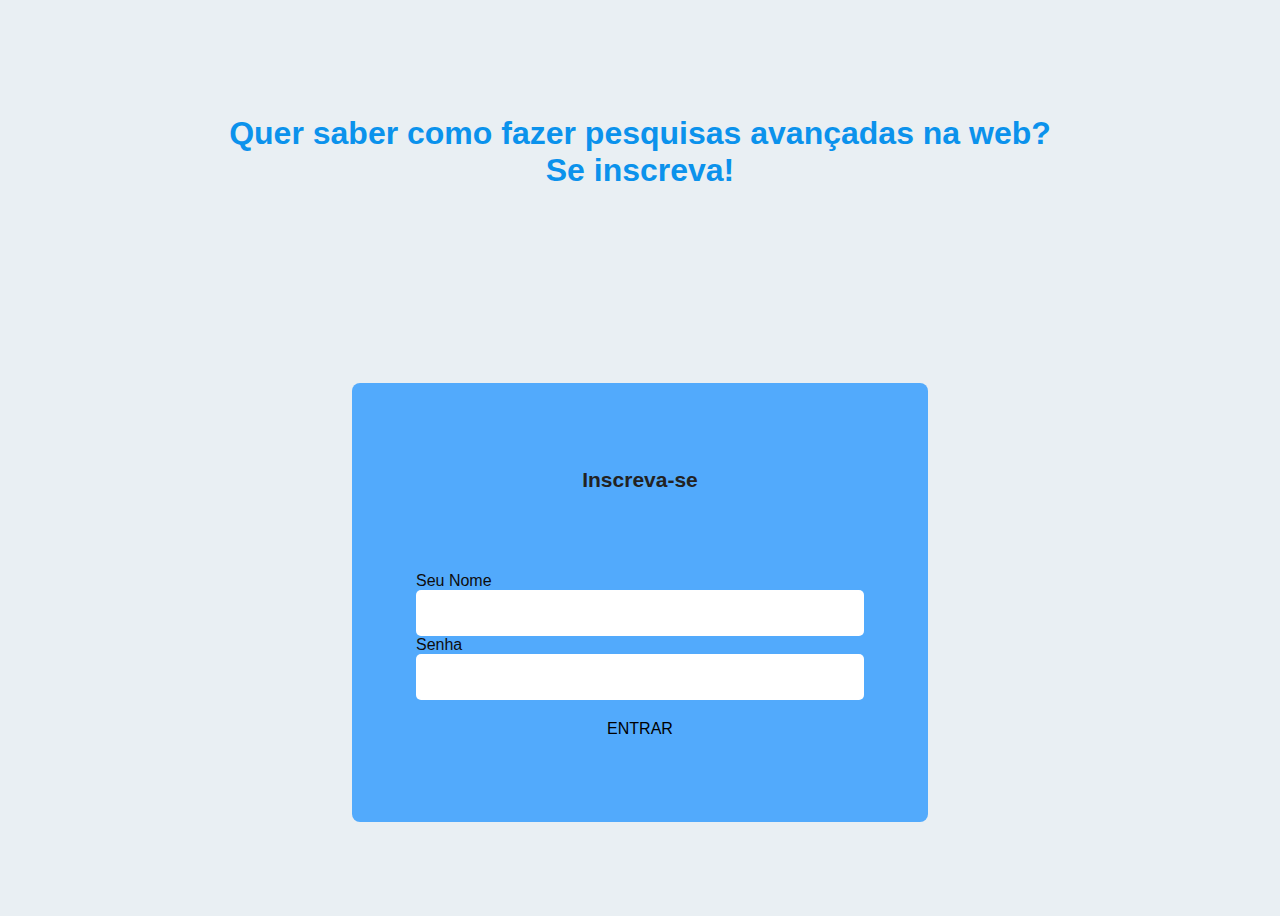
<file: index.html>
<!DOCTYPE html>
<html lang="pt">
<head>
    <meta charset="UTF-8">
    <meta name="viewport" content="width=device-width, initial-scale=1.0">
    <title>Pesquisa avançada na web</title>
    <link rel="stylesheet" href="resiste.site/resite/imagens/imagem/estilo/style.css">
</head>
<body>
    <h1 class="titulo-principal">
        Quer saber como fazer pesquisas avançadas na web?
        <br> Se inscreva!
    </h1>
<form>
    <p>Inscreva-se</p>
    <label for="username"> Seu Nome
    <input type="text"  id="username"></label>
    <label for="Password">Senha
    <input type="password"  id="password"></label>
   <a href="sumario.html" class="butao">Entrar</a>
   
</form>
</body>
</html>
</file>
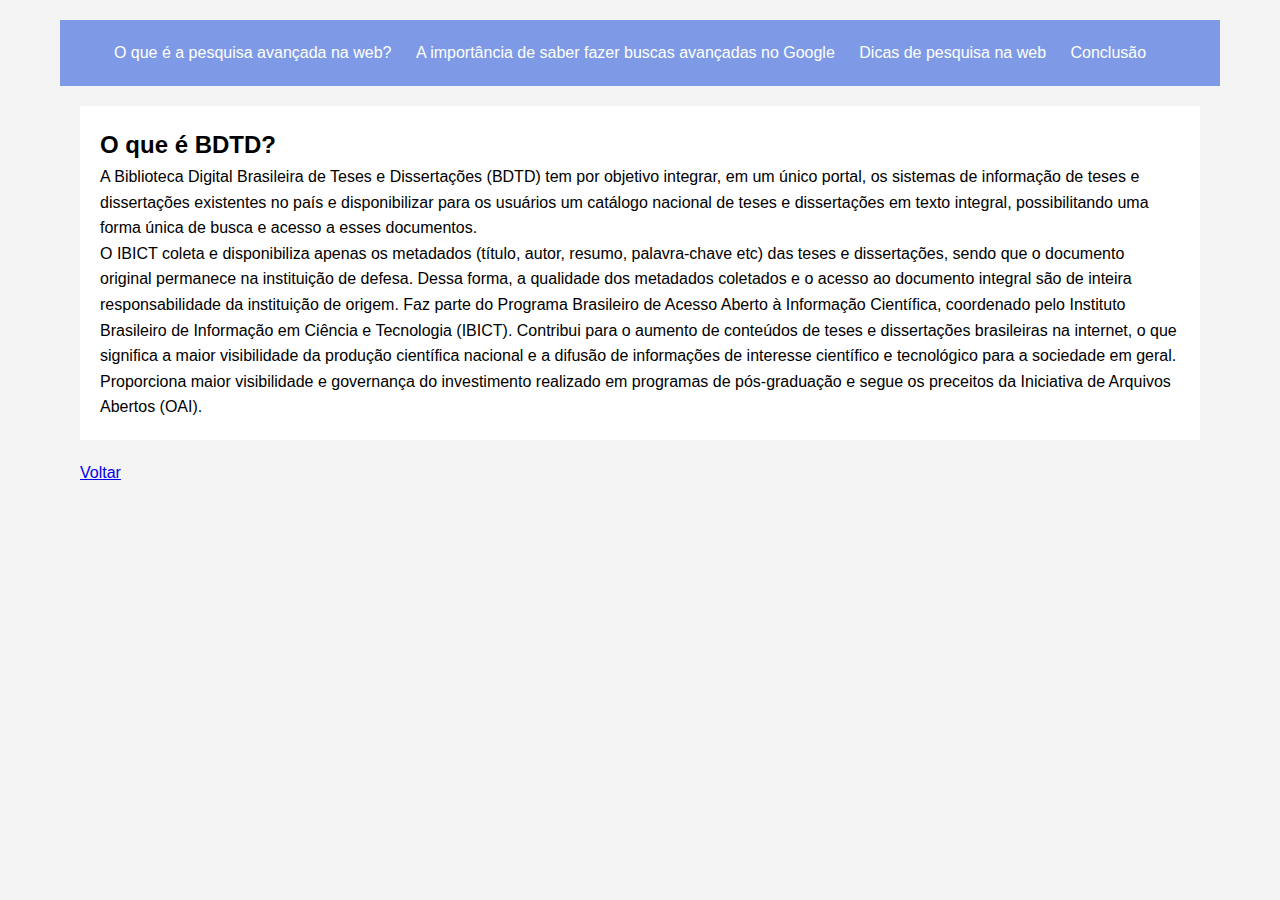
<file: BDTD.html>
<!DOCTYPE html>
<html lang="pt-BR">
<head>
    <meta charset="UTF-8">
    <meta name="viewport" content="width=device-width, initial-scale=1.0">
    <title>Document</title>
    <link rel="stylesheet" href="resiste.site/resite/imagens/imagem/estilo/style3.css">
</head>
<body>
   <div class="container" >
    <header>
        <nav>
            <ul>
                <li>
                    <a href="o que é a pesquisa avançada.html">O que é a pesquisa avançada na web?</a>
                </li>
                <li>
                    <a href="saber fazer pesquisa.html">A importância de saber fazer buscas avançadas no Google</a>
                </li>
                <li>
                    <a href="dicas.html"> Dicas de pesquisa na web</a>
                </li>
                <li>
                    <a href="conclusao.html">Conclusão</a>
                </li>
            </ul>
        </nav>
    </header>
    <main>
        <article>
            <h2>
                O que é BDTD?
            </h2>
            <p>
                A Biblioteca Digital Brasileira de Teses e Dissertações (BDTD) tem por objetivo integrar, em um único portal, os sistemas de informação de teses e dissertações existentes no país e disponibilizar para os usuários um catálogo nacional de teses e dissertações em texto integral, possibilitando uma forma única de busca e acesso a esses documentos.
                <br>
                O IBICT coleta e disponibiliza apenas os metadados (título, autor, resumo, palavra-chave etc) das teses e dissertações, sendo que o documento original permanece na instituição de defesa. Dessa forma, a qualidade dos metadados coletados e o acesso ao documento integral são de inteira responsabilidade da instituição de origem.
                Faz parte do Programa Brasileiro de Acesso Aberto à Informação Científica, coordenado pelo Instituto Brasileiro de Informação em Ciência e Tecnologia (IBICT). Contribui para o aumento de conteúdos de teses e dissertações brasileiras na internet, o que significa a maior visibilidade da produção científica nacional e a difusão de informações de interesse científico e tecnológico para a sociedade em geral. Proporciona maior visibilidade e governança do investimento realizado em programas de pós-graduação e segue os preceitos da Iniciativa de Arquivos Abertos (OAI).

        </article>
        <a href="sumario.html">Voltar</a>
    </main>
   </div>
</body>
</html>
</file>
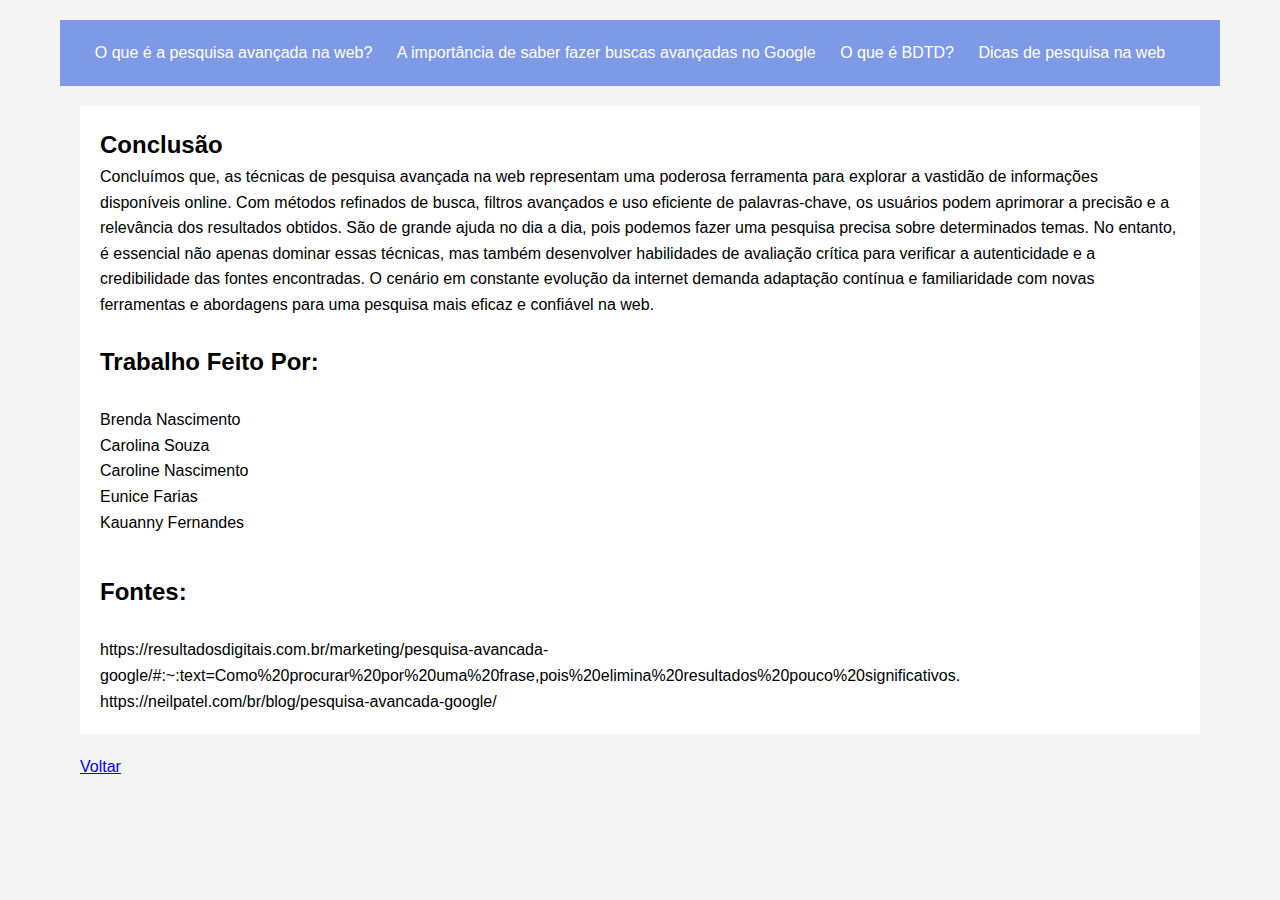
<file: conclusao.html>
<!DOCTYPE html>
<html lang="pt-BR">
<head>
    <meta charset="UTF-8">
    <meta name="viewport" content="width=device-width, initial-scale=1.0">
    <title>Document</title>
    <link rel="stylesheet" href="resiste.site/resite/imagens/imagem/estilo/style3.css">
</head>
<body>
   <div class="container" >
    <header>
        <nav>
            <ul>
                <li>
                    <a href="o que é a pesquisa avançada.html">O que é a pesquisa avançada na web?</a>
                </li>
                <li>
                    <a href="saber fazer pesquisa.html">A importância de saber fazer buscas avançadas no Google</a>
                </li>
                <li>
                    <a href="BDTD.html">O que é BDTD?</a>
                </li>
                <li>
                    <a href="dicas.html">Dicas de pesquisa na web</a>
                </li>
                
            </ul>
        </nav>
    </header>
    <main>
        <article>
            <h2>
                Conclusão
            </h2>
            <p>
                Concluímos que, as técnicas de pesquisa avançada na web representam uma poderosa ferramenta para explorar a vastidão de informações disponíveis online. Com métodos refinados de busca, filtros avançados e uso eficiente de palavras-chave, os usuários podem aprimorar a precisão e a relevância dos resultados obtidos. São de grande ajuda no dia a dia, pois podemos fazer uma pesquisa precisa sobre determinados temas. No entanto, é essencial não apenas dominar essas técnicas, mas também desenvolver habilidades de avaliação crítica para verificar a autenticidade e a credibilidade das fontes encontradas. O cenário em constante evolução da internet demanda adaptação contínua e familiaridade com novas ferramentas e abordagens para uma pesquisa mais eficaz e confiável na web.

            </p>   
            <br>
            <h2>
                Trabalho Feito Por:
            </h2>
                <br>
                Brenda Nascimento
                <br>
                Carolina Souza
                <br>
                Caroline Nascimento
                <br>
                Eunice Farias
                <br>
                Kauanny Fernandes
            <h2>
                <br>
                Fontes:
            </h2>
            <br>
            https://resultadosdigitais.com.br/marketing/pesquisa-avancada-google/#:~:text=Como%20procurar%20por%20uma%20frase,pois%20elimina%20resultados%20pouco%20significativos.
        <br>
        https://neilpatel.com/br/blog/pesquisa-avancada-google/
        </article>
        <a href="sumario.html">Voltar</a>
    </main>
   </div>
</body>
</html>
</file>
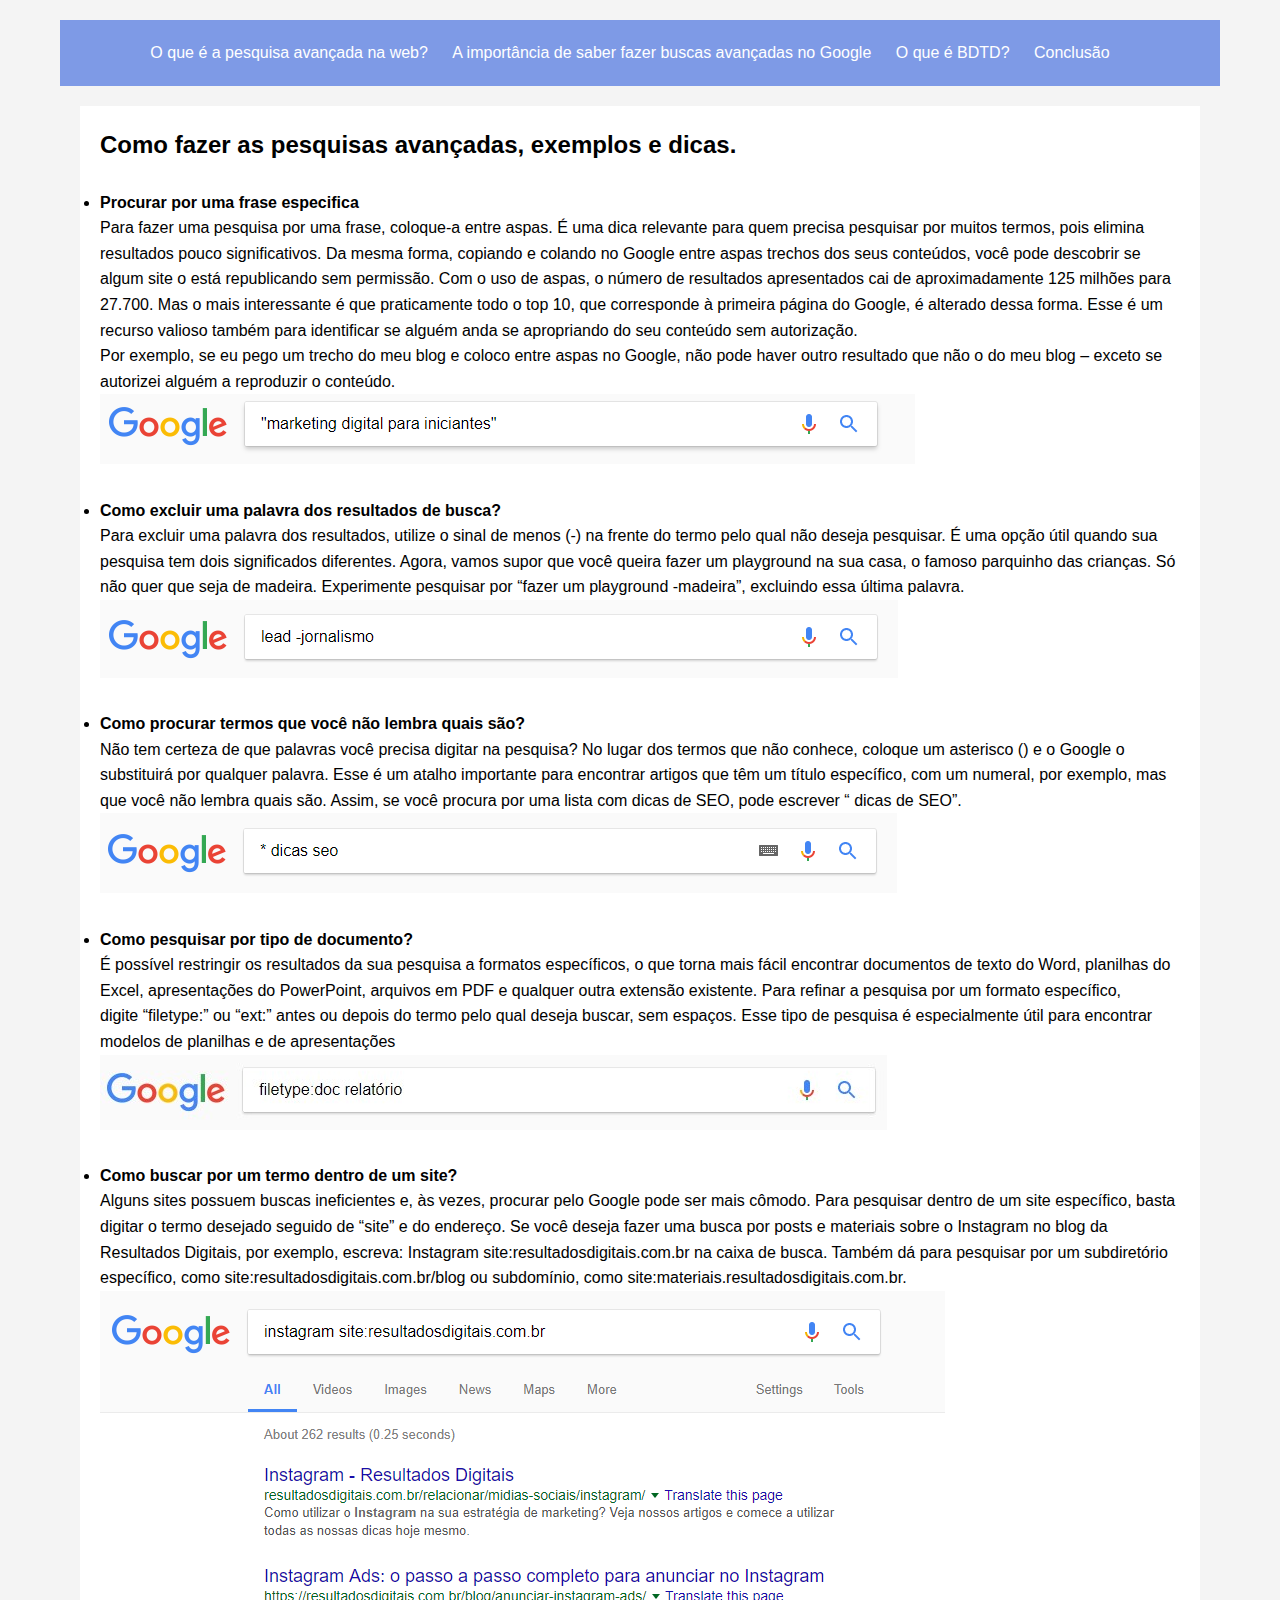
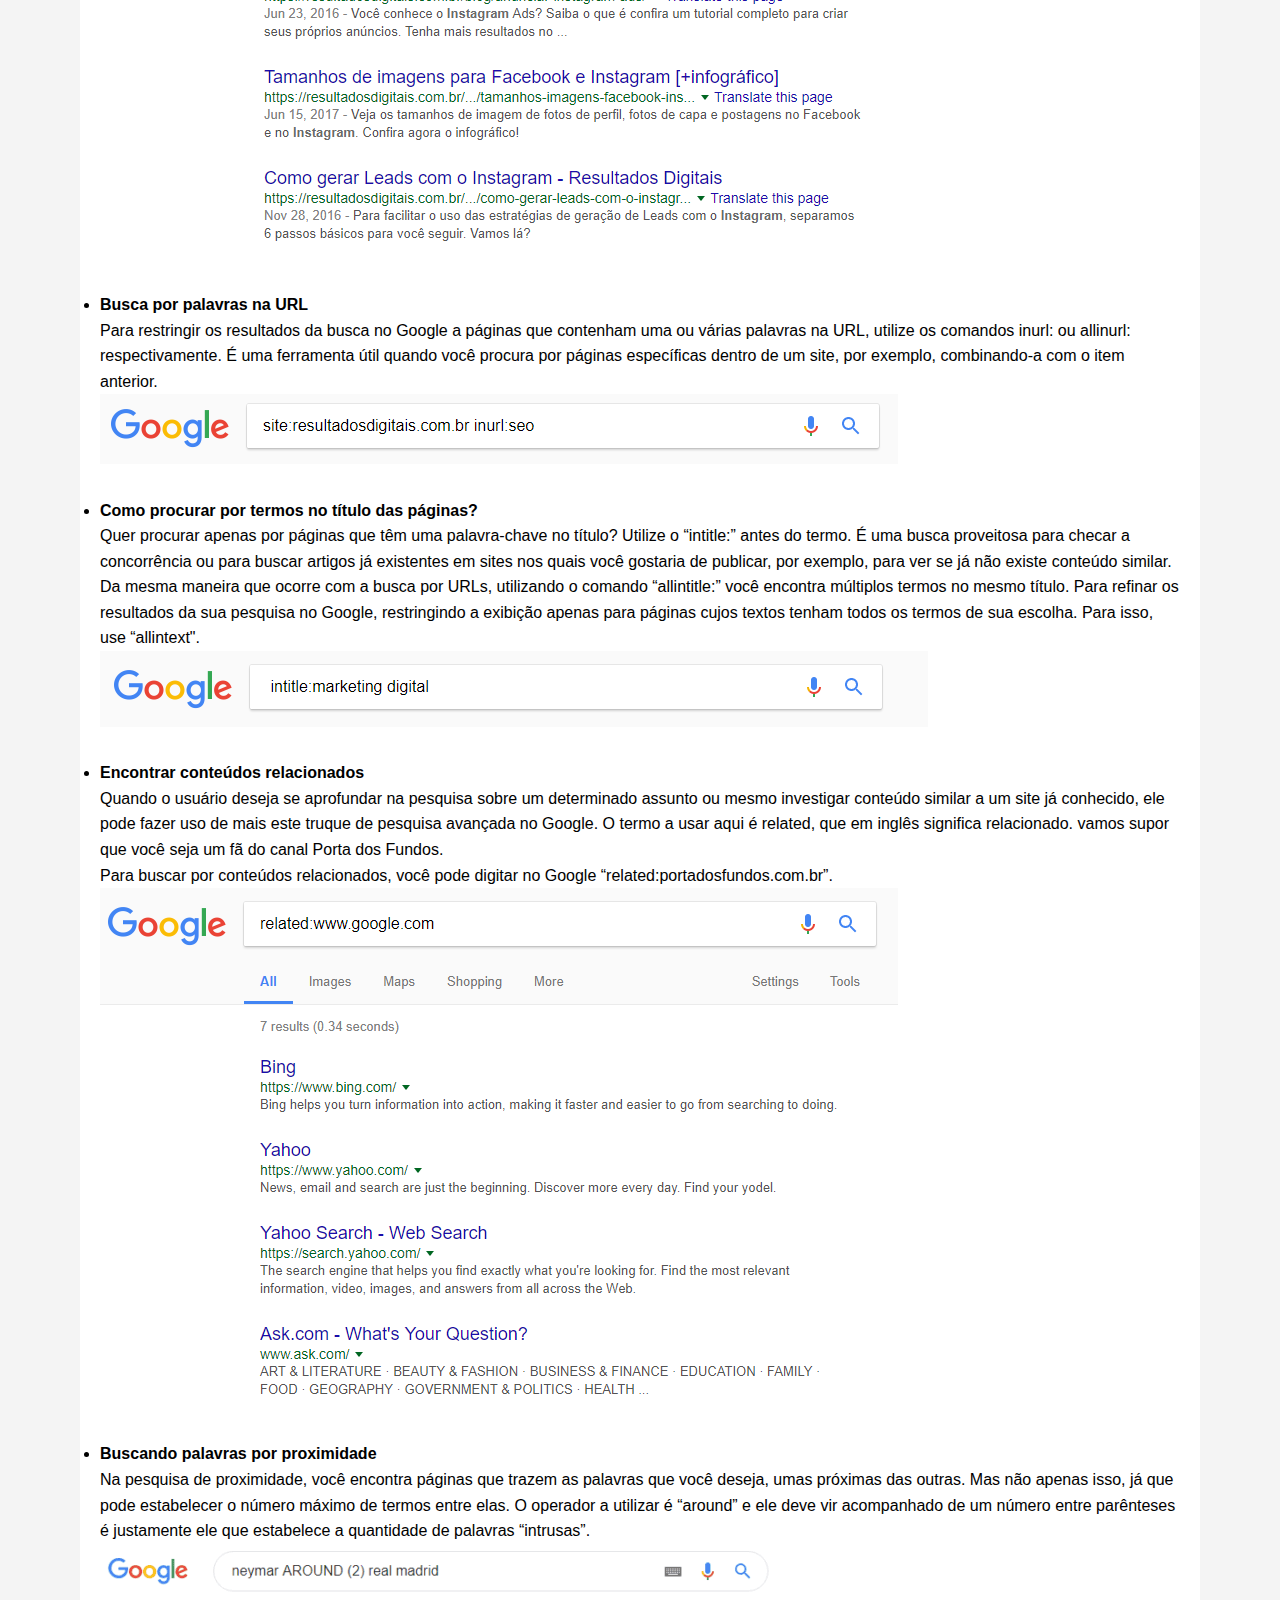
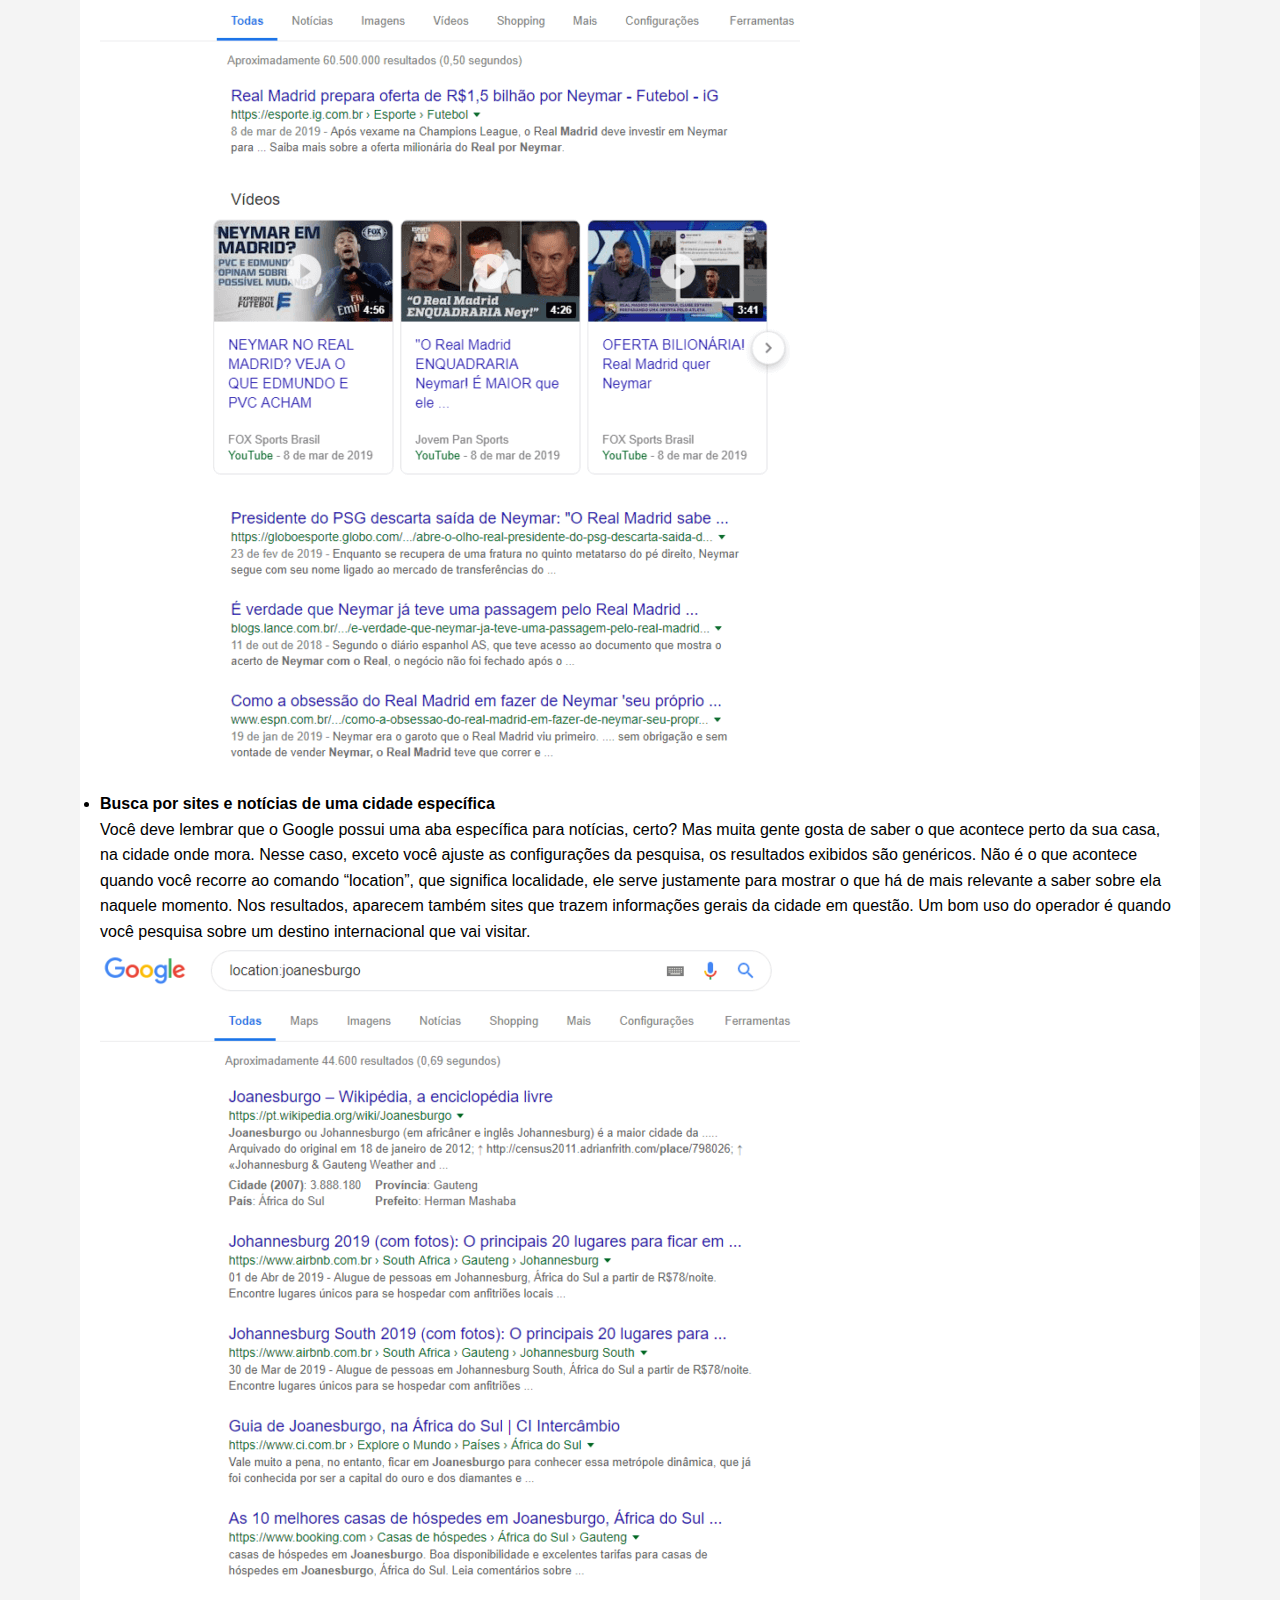
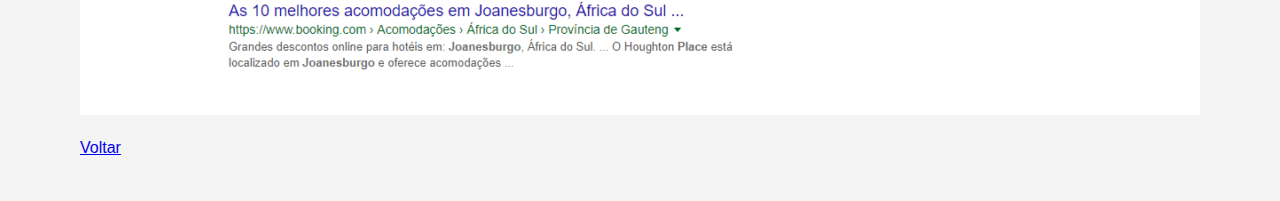
<file: dicas.html>
<!DOCTYPE html>
<html lang="pt-BR">
<head>
    <meta charset="UTF-8">
    <meta name="viewport" content="width=device-width, initial-scale=1.0">
    <title>Document</title>
    <link rel="stylesheet" href="resiste.site/resite/imagens/imagem/estilo/style3.css">
</head>
<body>
   <div class="container" >
    <header>
        <nav>
            <ul>
                <li>
                    <a href="o que é a pesquisa avançada.html">O que é a pesquisa avançada na web?</a>
                </li>
                <li>
                    <a href="saber fazer pesquisa.html">A importância de saber fazer buscas avançadas no Google</a>
                </li>
                <li>
                    <a href="BDTD.html"> O que é BDTD?</a>
                </li>
                <li>
                    <a href="conclusao.html">Conclusão</a>
                </li>
            </ul>
        </nav>
    </header>
    <main>
        <article>
            <h2>
                Como fazer as pesquisas avançadas, exemplos e dicas.
            </h2>
            <p>
               
                <br> <li><strong>Procurar por uma frase especifica</strong>
                <br>Para fazer uma pesquisa por uma frase, coloque-a entre aspas. É uma dica relevante para quem precisa pesquisar por muitos termos, pois elimina resultados pouco significativos. Da mesma forma, copiando e colando no Google entre aspas trechos dos seus conteúdos, você pode descobrir se algum site o está republicando sem permissão. Com o uso de aspas, o número de resultados apresentados cai de aproximadamente 125 milhões para 27.700. Mas o mais interessante é que praticamente todo o top 10, que corresponde à primeira página do Google, é alterado dessa forma. Esse é um recurso valioso também para identificar se alguém anda se apropriando do seu conteúdo sem autorização.
                <br> Por exemplo, se eu pego um trecho do meu blog e coloco entre aspas no Google, não pode haver outro resultado que não o do meu blog – exceto se autorizei alguém a reproduzir o conteúdo.
                <br>
                <img src="resiste.site/resite/imagens/imagem/entre aspas.png" alt="foto da pesquisa">    
            </li>
             <br> <li><strong> Como excluir uma palavra dos resultados de busca?</strong>
             <br>Para excluir uma palavra dos resultados, utilize o sinal de menos (-) na frente do termo pelo qual não deseja pesquisar. É uma opção útil quando sua pesquisa tem dois significados diferentes. Agora, vamos supor que você queira fazer um playground na sua casa, o famoso parquinho das crianças. Só não quer que seja de madeira. Experimente pesquisar por “fazer um playground -madeira”, excluindo essa última palavra.  
             <br>
             <img src="resiste.site/resite/imagens/imagem/excluir na busca.png" alt="foto da pesquisa">
            </li><br> 
            <li><strong> Como procurar termos que você não lembra quais são?</strong>
<br>Não tem certeza de que palavras você precisa digitar na pesquisa? No lugar dos termos que não conhece, coloque um asterisco () e o Google o substituirá por qualquer palavra. Esse é um atalho importante para encontrar artigos que têm um título específico, com um numeral, por exemplo, mas que você não lembra quais são. Assim, se você procura por uma lista com dicas de SEO, pode escrever “ dicas de SEO”.   
<br>
<img src="resiste.site/resite/imagens/imagem/nao lembra.png" alt="foto da pesquisa">
</li>
<br> <li><strong>Como pesquisar por tipo de documento?</strong> 
   <br>É possível restringir os resultados da sua pesquisa a formatos específicos, o que torna mais fácil encontrar documentos de texto do Word, planilhas do Excel, apresentações do PowerPoint, arquivos em PDF e qualquer outra extensão existente.
Para refinar a pesquisa por um formato específico, digite “filetype:” ou “ext:” antes ou depois do termo pelo qual deseja buscar, sem espaços. Esse tipo de pesquisa é especialmente útil para encontrar modelos de planilhas e de apresentações
<br>
<img src="resiste.site/resite/imagens/imagem/foto de pesquisa site.jpg" alt="foto da pesquisa">
</li>
<br><li><strong>Como buscar por um termo dentro de um site?</strong>
  <br>Alguns sites possuem buscas ineficientes e, às vezes, procurar pelo Google pode ser mais cômodo. Para pesquisar dentro de um site específico, basta digitar o termo desejado seguido de “site” e do endereço.
Se você deseja fazer uma busca por posts e materiais sobre o Instagram no blog da Resultados Digitais, por exemplo, escreva: Instagram site:resultadosdigitais.com.br na caixa de busca. Também dá para pesquisar por um subdiretório específico, como site:resultadosdigitais.com.br/blog ou subdomínio, como site:materiais.resultadosdigitais.com.br.
<br>
<img src="resiste.site/resite/imagens/imagem/buscar termo.png" alt="foto da pesquisa">
</li>
<br><li><strong> Busca por palavras na URL</strong>
   <br>Para restringir os resultados da busca no Google a páginas que contenham uma ou várias palavras na URL, utilize os comandos inurl: ou allinurl: respectivamente.
É uma ferramenta útil quando você procura por páginas específicas dentro de um site, por exemplo, combinando-a com o item anterior.
<br>
<img src="resiste.site/resite/imagens/imagem/palavra na url.png" alt="foto da pesquisa">
</li>
<br><li><strong> Como procurar por termos no título das páginas?</strong>
  <br>Quer procurar apenas por páginas que têm uma palavra-chave no título? Utilize o “intitle:” antes do termo. É uma busca proveitosa para checar a concorrência ou para buscar artigos já existentes em sites nos quais você gostaria de publicar, por exemplo, para ver se já não existe conteúdo similar.
Da mesma maneira que ocorre com a busca por URLs, utilizando o comando “allintitle:” você encontra múltiplos termos no mesmo título.
Para refinar os resultados da sua pesquisa no Google, restringindo a exibição apenas para páginas cujos textos tenham todos os termos de sua escolha. Para isso, use “allintext".
<br>
<img src="resiste.site/resite/imagens/imagem/termos no titulo da pagina.png" alt="foto da pesquisa">
</li>

<br> <li><strong>Encontrar conteúdos relacionados</strong>
<br>Quando o usuário deseja se aprofundar na pesquisa sobre um determinado assunto ou mesmo investigar conteúdo similar a um site já conhecido, ele pode fazer uso de mais este truque de pesquisa avançada no Google.
O termo a usar aqui é related, que em inglês significa relacionado. vamos supor que você seja um fã do canal Porta dos Fundos.
<br>Para buscar por conteúdos relacionados, você pode digitar no Google “related:portadosfundos.com.br”.
<br>
<img src="resiste.site/resite/imagens/imagem/conteudo relacionado.png" alt="foto da pesquisa">
</li>
<br>
<li><strong>Buscando palavras por proximidade</strong>
 <br>Na pesquisa de proximidade, você encontra páginas que trazem as palavras que você deseja, umas próximas das outras.
Mas não apenas isso, já que pode estabelecer o número máximo de termos entre elas.
O operador a utilizar é “around” e ele deve vir acompanhado de um número entre parênteses é justamente ele que estabelece a quantidade de palavras “intrusas”.
<br>
<img src="resiste.site/resite/imagens/imagem/palavras proxima.png" alt="foto da pesquisa">
</li>
<br><li><strong>Busca por sites e notícias de uma cidade específica</strong>
  <br>Você deve lembrar que o Google possui uma aba específica para notícias, certo? Mas muita gente gosta de saber o que acontece perto da sua casa, na cidade onde mora. Nesse caso, exceto você ajuste as configurações da pesquisa, os resultados exibidos são genéricos.
Não é o que acontece quando você recorre ao comando “location”, que significa localidade, ele serve justamente para mostrar o que há de mais relevante a saber sobre ela naquele momento. Nos resultados, aparecem também sites que trazem informações gerais da cidade em questão.
Um bom uso do operador é quando você pesquisa sobre um destino internacional que vai visitar.
<br>
<img src="resiste.site/resite/imagens/imagem/cidade especifica.png" alt="foto da pesquisa">
</li>     
</p> 
        </article>
        <a href="sumario.html">Voltar</a>
    </main>
   </div>
</body>
</html>
</file>
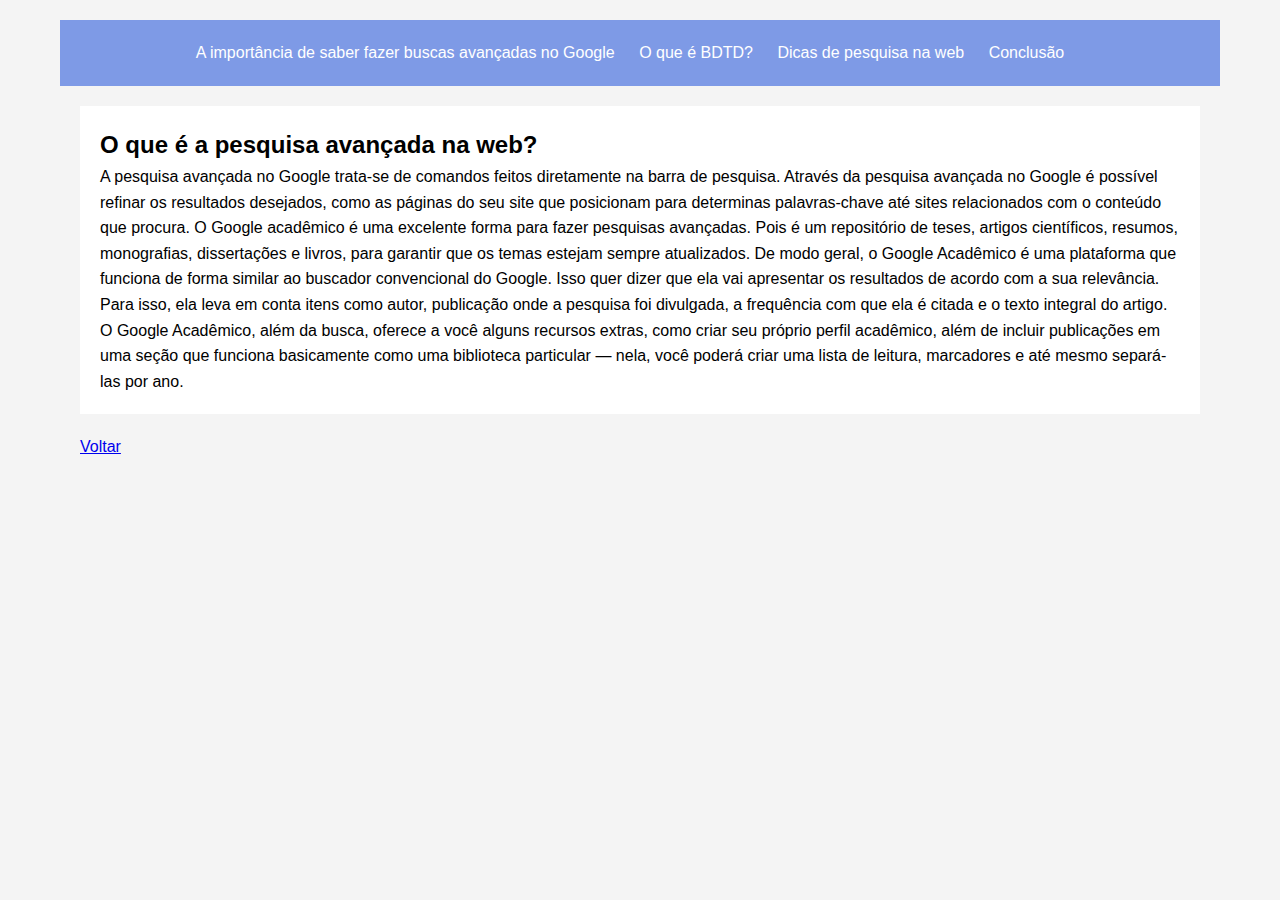
<file: o que é a pesquisa avançada.html>
<!DOCTYPE html>
<html lang="pt-BR">
<head>
    <meta charset="UTF-8">
    <meta name="viewport" content="width=device-width, initial-scale=1.0">
    <title>Document</title>
    <link rel="stylesheet" href="resiste.site/resite/imagens/imagem/estilo/style3.css">
</head>
<body>
   <div class="container" >
    <header>
        <nav>
            <ul>
                <li>
                    <a href="saber fazer pesquisa.html">A importância de saber fazer buscas avançadas no Google</a>
                </li>
                <li>
                    <a href="BDTD.html">O que é BDTD?</a>
                </li>
                <li>
                    <a href="dicas.html">Dicas de pesquisa na web</a>
                </li>
                <li>
                    <a href="conclusao.html">Conclusão</a>
                </li>
            </ul>
        </nav>
    </header>
    <main>
        <article>
            <h2>
                O que é a pesquisa avançada na web?
            </h2>
            <p>
        A pesquisa avançada no Google trata-se de comandos feitos diretamente na barra de pesquisa. Através da pesquisa avançada no Google é possível refinar os resultados desejados, como as páginas do seu site que posicionam para determinas palavras-chave até sites relacionados com o conteúdo que procura. 
O Google acadêmico é uma excelente forma para fazer pesquisas avançadas. Pois é um repositório de teses, artigos científicos, resumos, monografias, dissertações e livros, para garantir que os temas estejam sempre atualizados. De modo geral, o Google Acadêmico é uma plataforma que funciona de forma similar ao buscador convencional do Google. Isso quer dizer que ela vai apresentar os resultados de acordo com a sua relevância. Para isso, ela leva em conta itens como autor, publicação onde a pesquisa foi divulgada, a frequência com que ela é citada e o texto integral do artigo.
O Google Acadêmico, além da busca, oferece a você alguns recursos extras, como criar seu próprio perfil acadêmico, além de incluir publicações em uma seção que funciona basicamente como uma biblioteca particular — nela, você poderá criar uma lista de leitura, marcadores e até mesmo separá-las por ano.
            </p>
        </article>
        <a href="sumario.html">Voltar</a>
    </main>
   </div>
</body>
</html>
</file>
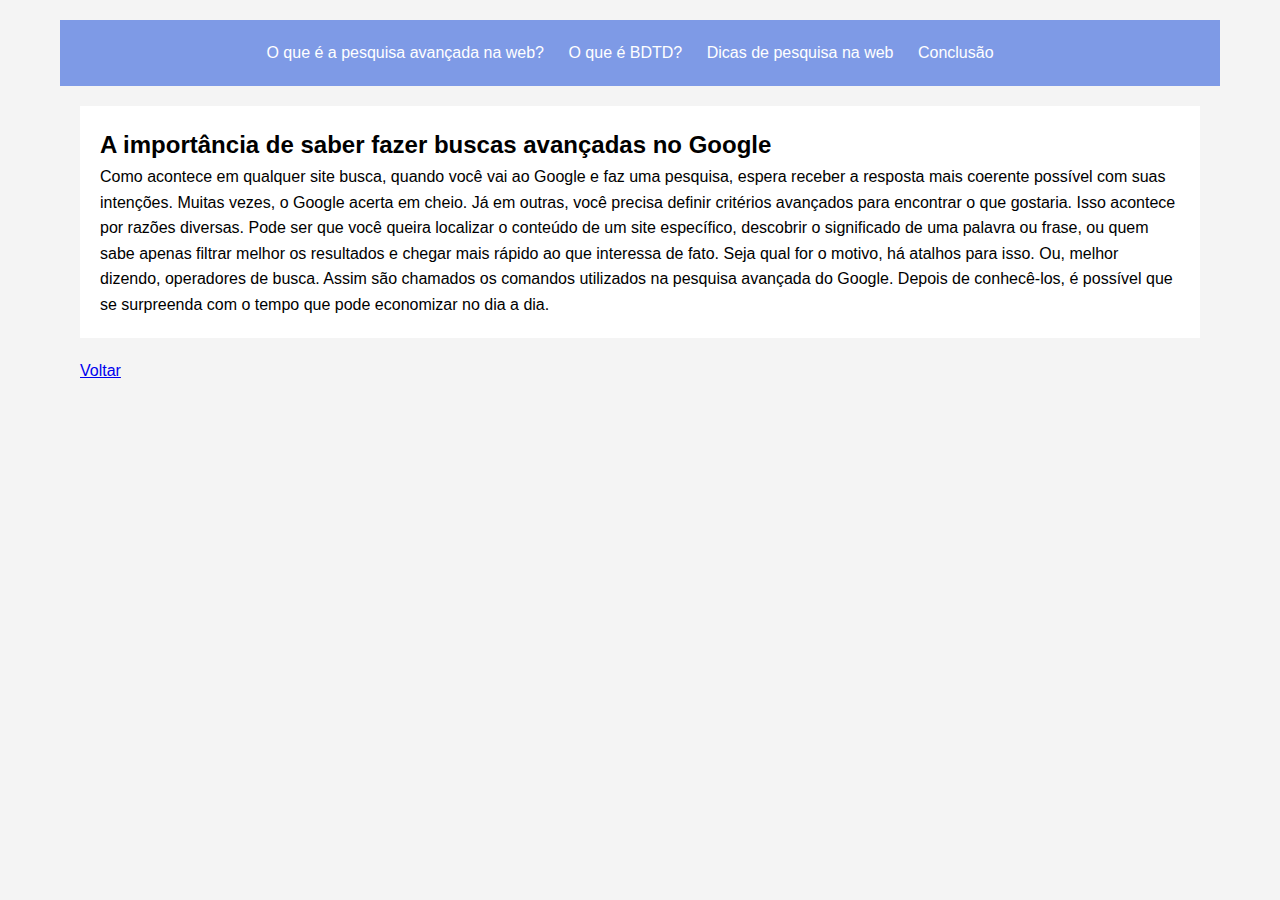
<file: saber fazer pesquisa.html>
<!DOCTYPE html>
<html lang="pt-BR">
<head>
    <meta charset="UTF-8">
    <meta name="viewport" content="width=device-width, initial-scale=1.0">
    <title>Document</title>
    <link rel="stylesheet" href="resiste.site/resite/imagens/imagem/estilo/style3.css">
</head>
<body>
   <div class="container" >
    <header>
        <nav>
            <ul>
                <li>
                    <a href="o que é a pesquisa avançada.html">O que é a pesquisa avançada na web?</a>
                </li>
                <li>
                    <a href="BDTD.html">O que é BDTD?</a>
                </li>
                <li>
                    <a href="dicas.html">Dicas de pesquisa na web</a>
                </li>
                <li>
                    <a href="conclusao.html">Conclusão</a>
                </li>
            </ul>
        </nav>
    </header>
    <main>
        <article>
            <h2>
            A importância de saber fazer buscas avançadas no Google
            </h2>
            <p>
                Como acontece em qualquer site busca, quando você vai ao Google e faz uma pesquisa, espera receber a resposta mais coerente possível com suas intenções.
                Muitas vezes, o Google acerta em cheio. Já em outras, você precisa definir critérios avançados para encontrar o que gostaria. Isso acontece por razões diversas. Pode ser que você queira localizar o conteúdo de um site específico, descobrir o significado de uma palavra ou frase, ou quem sabe apenas filtrar melhor os resultados e chegar mais rápido ao que interessa de fato. Seja qual for o motivo, há atalhos para isso. Ou, melhor dizendo, operadores de busca. Assim são chamados os comandos utilizados na pesquisa avançada do Google. Depois de conhecê-los, é possível que se surpreenda com o tempo que pode economizar no dia a dia.  
            </p>
        </article>
        <a href="sumario.html">Voltar</a>
    </main>
   </div>
</body>
</html>
</file>
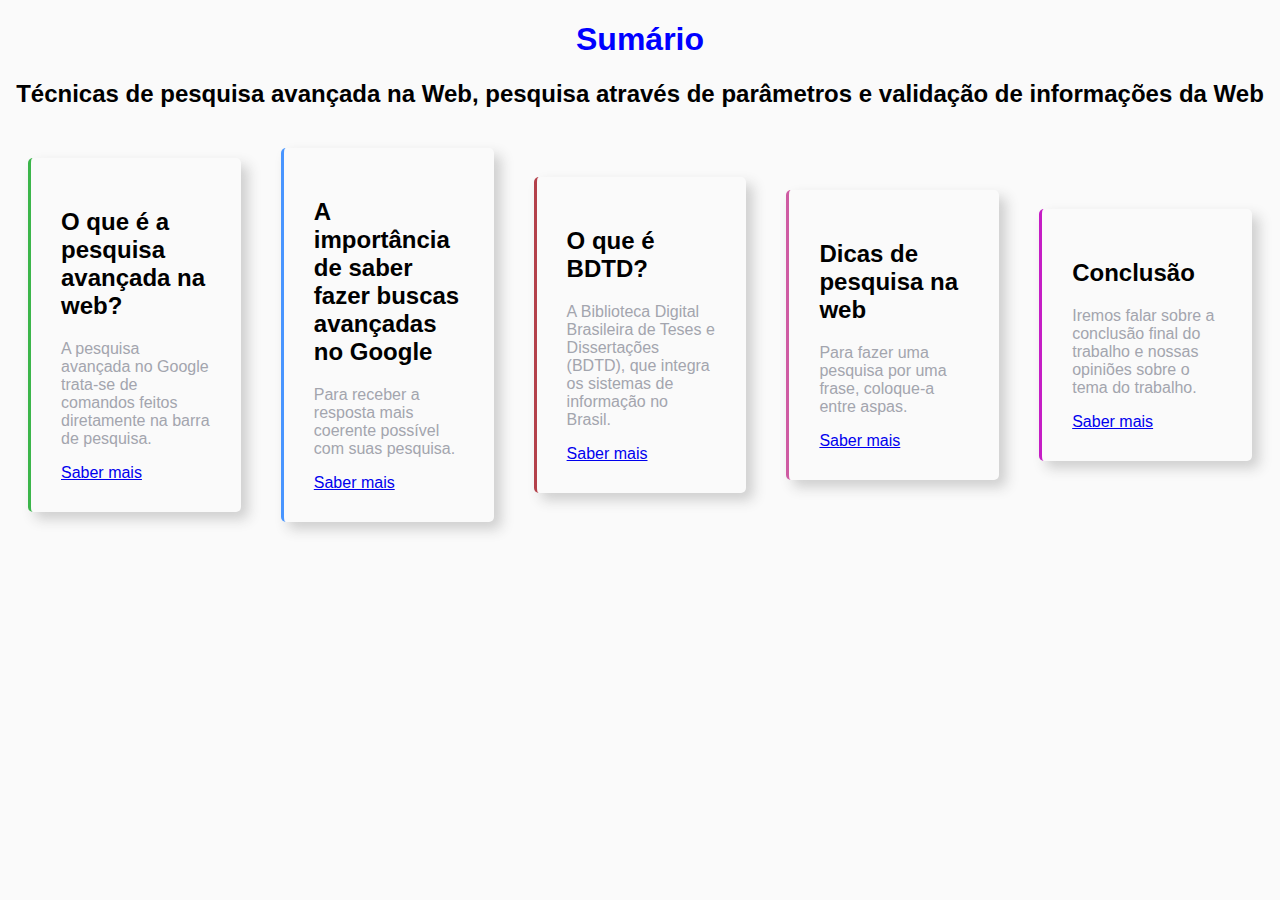
<file: sumario.html>
<!DOCTYPE html>
<html lang="pt">
<head>
    <meta charset="UTF-8">
    <meta name="viewport" content="width=device-width, initial-scale=1.0">
    <title>Document</title>
    <link rel="stylesheet" href="resiste.site/resite/imagens/imagem/estilo/style2.css">
</head>
<body>
    <h1>Sumário</h1>
    <h2 class="subtitulo">
        Técnicas de pesquisa avançada na Web, pesquisa através de parâmetros e validação de informações da Web
    </h2>
   <div class="row">
    <div class="card green">
        <h2>O que é a pesquisa avançada na web?</h2>
        <p>A pesquisa avançada no Google trata-se de comandos feitos diretamente na barra de pesquisa.</p>
        <a href="o que é a pesquisa avançada.html">Saber mais</a>
    </div>
    <div class="card blue">
        <h2>A importância de saber fazer buscas avançadas no Google</h2>
        <p>Para receber a resposta mais coerente possível com suas pesquisa.</p>
        <a href="saber fazer pesquisa.html">Saber mais</a>
    </div>
    <div class="card red">
        <h2>O que é BDTD?</h2>
        <p>A Biblioteca Digital Brasileira de Teses e Dissertações (BDTD), que integra os sistemas de informação no Brasil.

        </p>
        <a href="BDTD.html">Saber mais</a>
    </div>
    <div class="card pink">
        <h2>Dicas de pesquisa na web</h2>
        <p> Para fazer uma pesquisa por uma frase, coloque-a entre aspas. </p>
        <a href="dicas.html">Saber mais</a>
    </div>
    <div class="card purple">
        <h2>Conclusão</h2>
        <p>
            Iremos falar sobre a conclusão final do trabalho e nossas opiniões sobre o tema do trabalho.
        </p>
        <a href="conclusao.html">Saber mais</a>
    </div>
   </div>
</body>
</html>
</file>
<file: resiste.site/resite/imagens/imagem/estilo/style.css>
.titulo-principal {

text-align: center;
color: rgb(11, 146, 236)
}
body{
    min-height: 100vh;
    background: #e9eff3;
    font-family: sans-serif;
    display: grid;
    place-items: center;
}
p{
    font-size: 1.3125rem;
    font-weight: 700;
    color: #222;
    margin-bottom: 5rem;
}
form {
    display: flex;
    flex-direction: column;
    align-items: center;
    width: 100%;
    max-width: 28rem;
    background: #52aafc;
    padding: 4rem;
    border-radius: 0.5rem;
    box-shadow: 0 0 1.8rem rgba 
    (0,0,0,0.15);
}
label{
    width: 100%;
    color: #0e0d0d;
    align-self: flex-start;
    transition: 0.15s linear;
}
label:focus-within{
    color: #3d79c8;
}
input{
   font-size: 1.1875rem;
   color: #080808;
   padding: 1rem 0 0.5rem 0;
   width: 100%;
   border: none;
   border-radius: 5px;
   border-color: #a0a0a0;
    border-bottom-style: dotted;
    border-bottom: 3rem;
    transition: 0.15s linear;
}

.butao{
    color: #0a0b0c;
    background: transparent;
    border: 2px solid #052935;
    border-radius: 6px;
    border: none;      
    color: black;      
 padding: 16px 32px;      
    text-align: center;      
    display: inline-block;      
    font-size: 16px;      
    margin: 4px 2px;      
    -webkit-transition-duration: 0.4s; 
      /* Safari */      
    transition-duration: 0.4s;      
    cursor: pointer;      
    text-decoration: none;      
    text-transform: uppercase;
}


.butao:hover{
    background-color: #034961;
    color: white;
}
</file>
<file: resiste.site/resite/imagens/imagem/estilo/style3.css>
*{
    margin: 0;
    padding: 0;
    box-sizing: border-box;

}
body{
    font-family: Arial, sans-serif;
    line-height: 1.6;
    background-color: #f4f4f4;
}
.container{
    max-width: 1200px;
    margin: 0 auto;
    padding: 20px;
}
header{
    background-color: #7e9ae6;
    color:#fff;
    padding: 20px;
    text-align: center;
}
header h1{
    margin-bottom: 10px;
}
nav ul{
    list-style: none;
}
nav ul li{
    display: inline;
    margin-right: 20px;
    
}
nav ul li a{
    color: #fff;
    text-decoration: none;
    
}
nav ul li a:hover{
    transform: translateY(-5px);
    border-bottom: 0.5px solid black;
    cursor: pointer;
}
main{
    padding: 20px;
}
article{
    background-color: #fff;
    padding: 20px;
    margin-bottom: 20px;
}
</file>
<file: resiste.site/resite/imagens/imagem/estilo/style2.css>
body{
    font-family: "Poppins" , sans-serif;
    background-color: #fafafa;
}


h1{
    color: blue;
    text-align: center;
}
.subtitulo{
    text-align: center;
}
.row{
    display: flex;
    justify-content: center;
    align-items: center;
}
.card{
    border-radius: 5px;
    box-shadow: 7px 7px 13px 0px rgba(50,50,50 , 0.22);
    padding: 30px;
    margin: 20px;
    width: 400px;
    transition: all 0.3s ease-out;
}
.card:hover{
    transform: translateY(-5px);
    color:#4895ff;
    cursor: pointer;
}
.card p{
    color: #a3a5ae;
    font-size: 16px;
}
.blue{
    border-left: 3px solid #4895ff;
}
.green{
    border-left: 3px solid #3bb54a;
}
.red{
    border-left: 3px solid #b3404a;
}
.pink{
    border-left:3px solid #ce5ba2;
}
.purple{
    border-left: 3px solid rgb(197, 29, 197);
}
</file>
